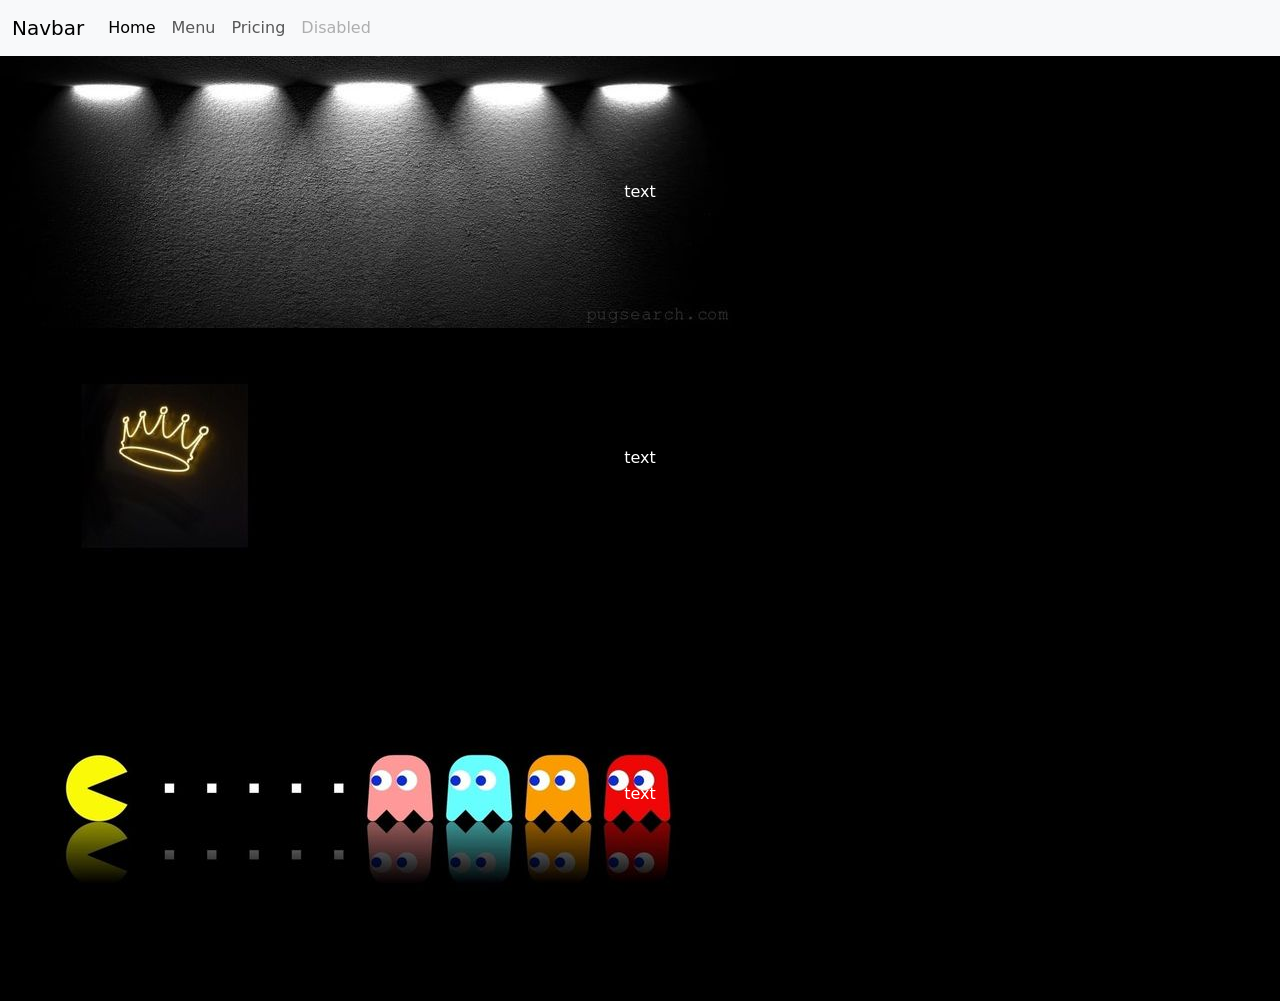
<file: index.html>
<!DOCTYPE html>
<html lang="en">
<head>
    <meta charset="UTF-8">
    <meta name="viewport" content="width=device-width, initial-scale=1.0">
    <link href="https://cdn.jsdelivr.net/npm/bootstrap@5.2.3/dist/css/bootstrap.min.css" rel="stylesheet" integrity="sha384-rbsA2VBKQhggwzxH7pPCaAqO46MgnOM80zW1RWuH61DGLwZJEdK2Kadq2F9CUG65" crossorigin="anonymous">
    <script src="https://cdn.jsdelivr.net/npm/bootstrap@5.2.3/dist/js/bootstrap.bundle.min.js" integrity="sha384-kenU1KFdBIe4zVF0s0G1M5b4hcpxyD9F7jL+jjXkk+Q2h455rYXK/7HAuoJl+0I4" crossorigin="anonymous"></script>
    <script src="https://cdn.jsdelivr.net/npm/@popperjs/core@2.11.6/dist/umd/popper.min.js" integrity="sha384-oBqDVmMz9ATKxIep9tiCxS/Z9fNfEXiDAYTujMAeBAsjFuCZSmKbSSUnQlmh/jp3" crossorigin="anonymous"></script>
    <script src="https://cdn.jsdelivr.net/npm/bootstrap@5.2.3/dist/js/bootstrap.min.js" integrity="sha384-cuYeSxntonz0PPNlHhBs68uyIAVpIIOZZ5JqeqvYYIcEL727kskC66kF92t6Xl2V" crossorigin="anonymous"></script>
    <link rel="stylesheet" href="./css/index.css">
    <title>Home</title>
</head>
<body>
    <main>
        <div id="navbar"></div>
        <div class="position-relative">
            <img src="./images/image07.jpeg" alt="">
            <p  class="position-absolute top-50 start-50 translate-middle">text</p>
        </div>
        <div class="position-relative">
            <img src="./images/image05.jpeg" alt="">
            <p  class="position-absolute top-50 start-50 translate-middle">text</p>
        </div>
        <div class="position-relative">
            <img src="./images/image06.jpeg" alt="">
            <p  class="position-absolute top-50 start-50 translate-middle">text</p>
        </div>
        
    </main>

    <script src="./js/navbar.js"></script>
</body>
</html>
</file>
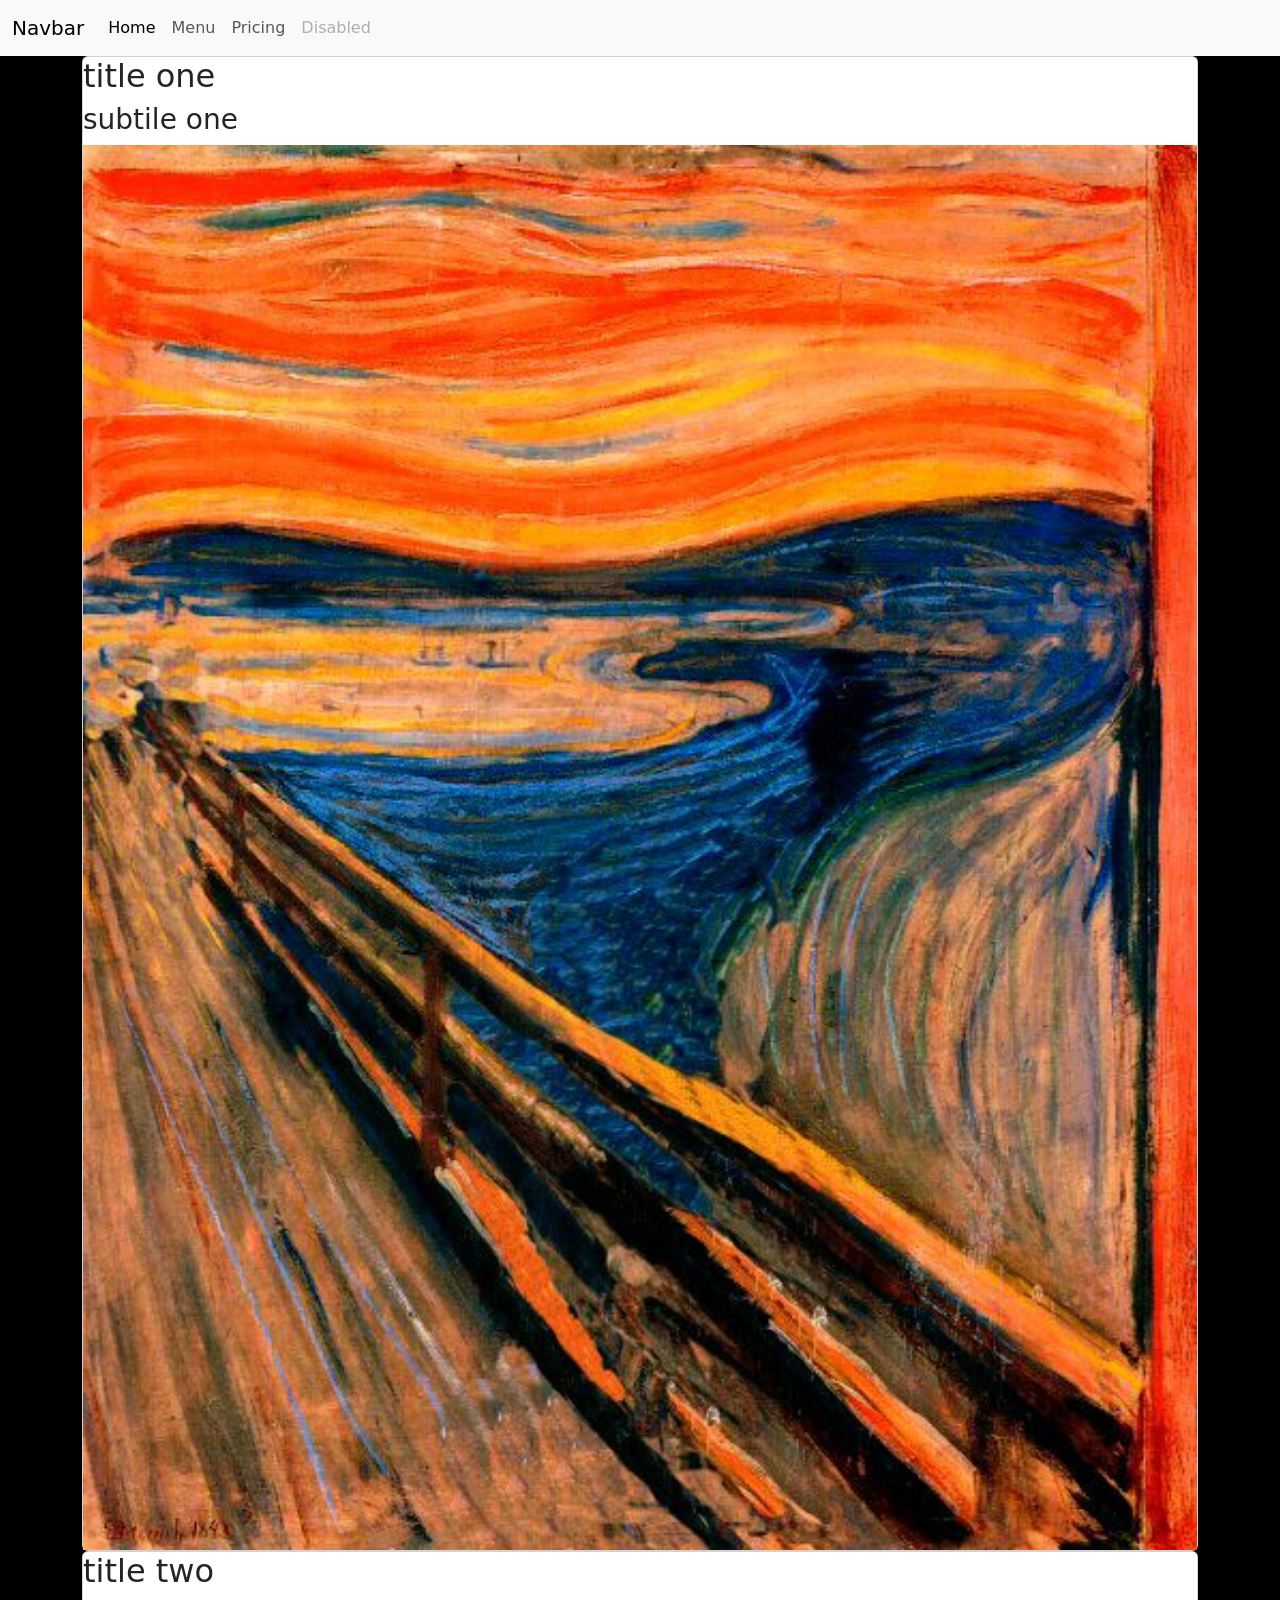
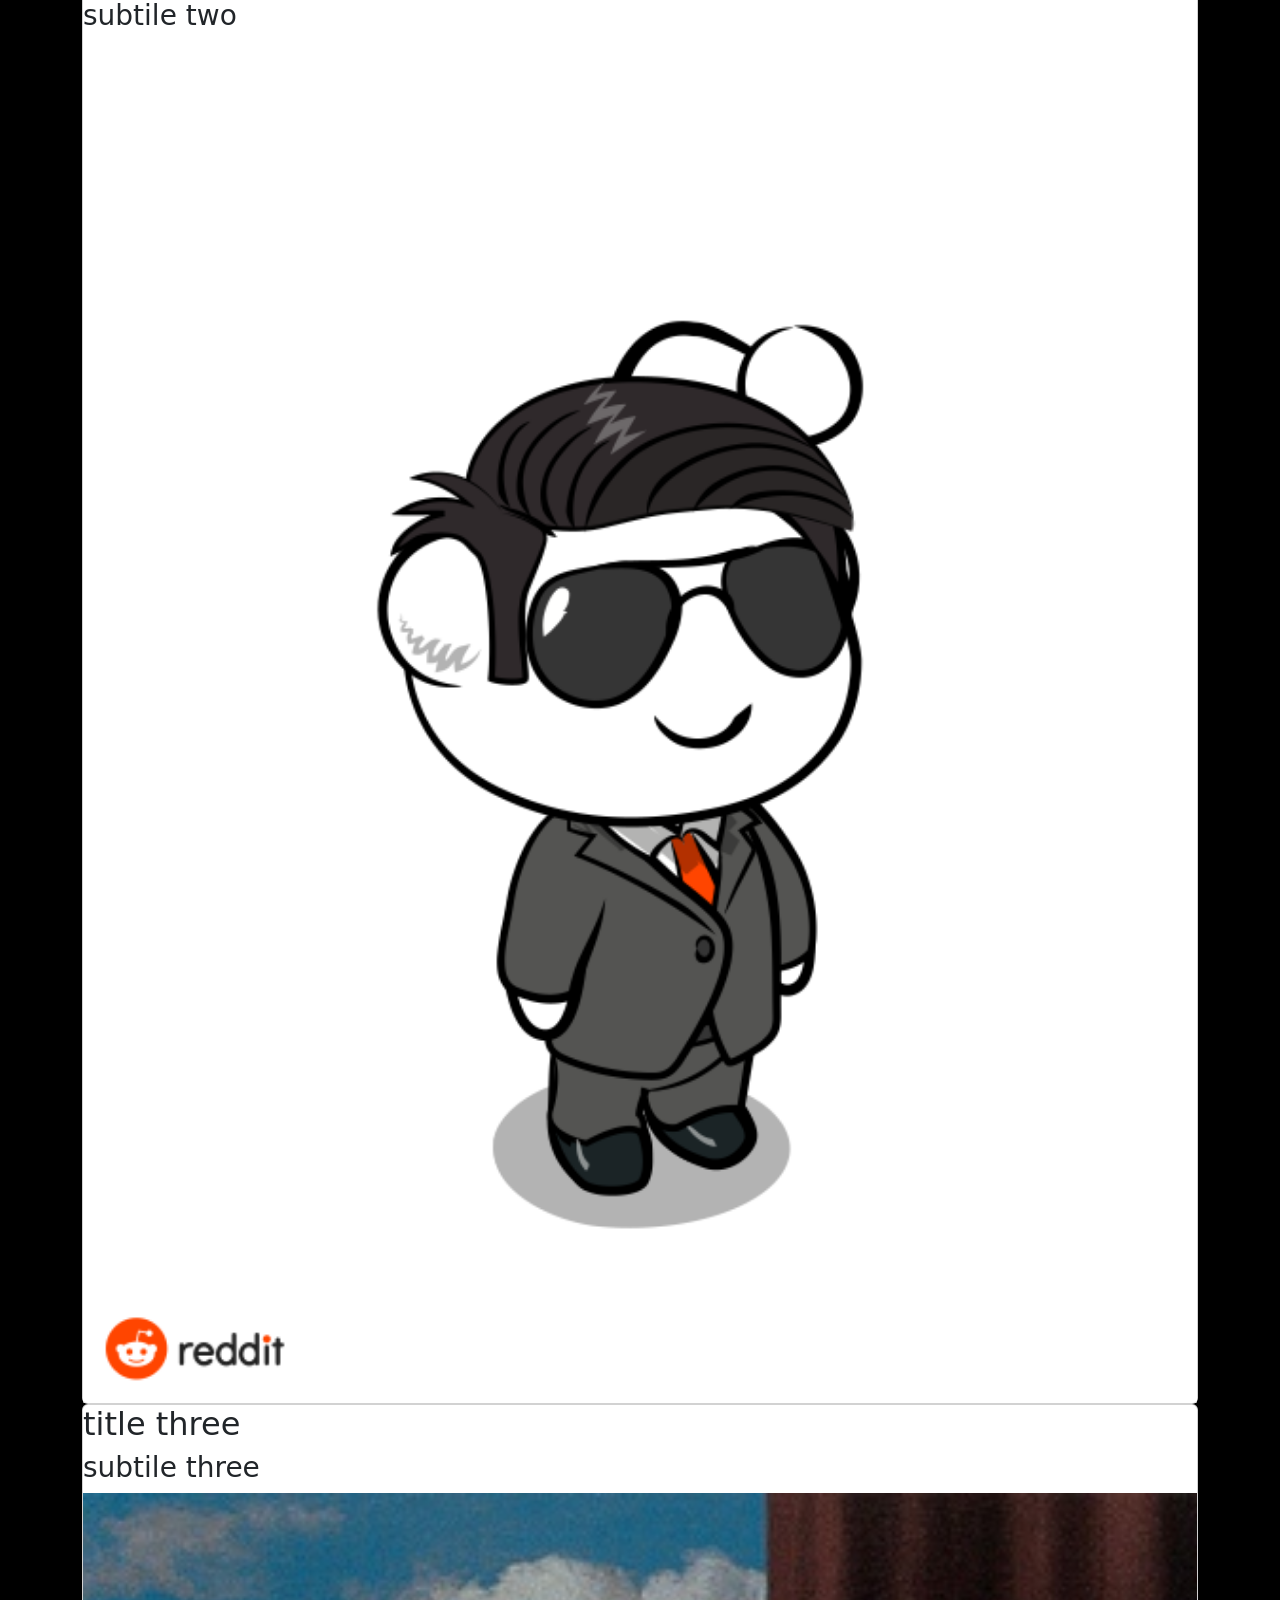
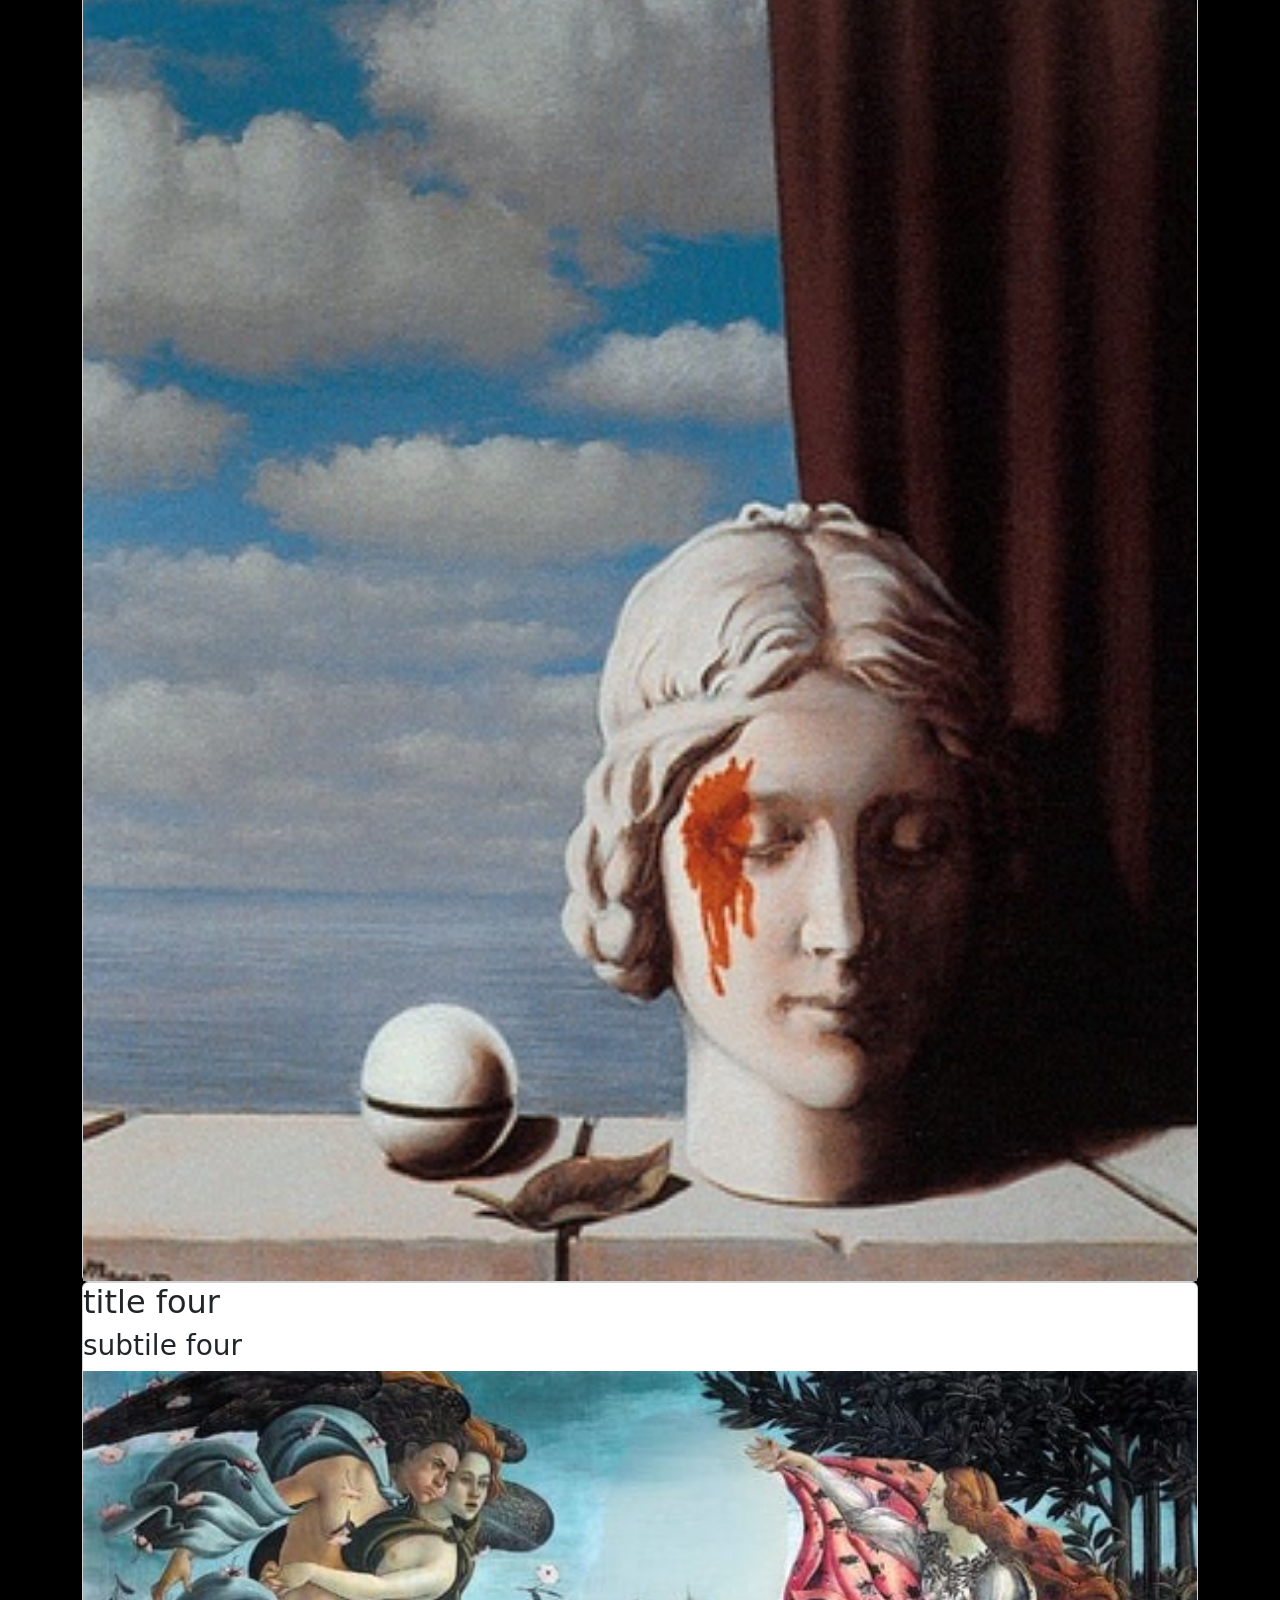
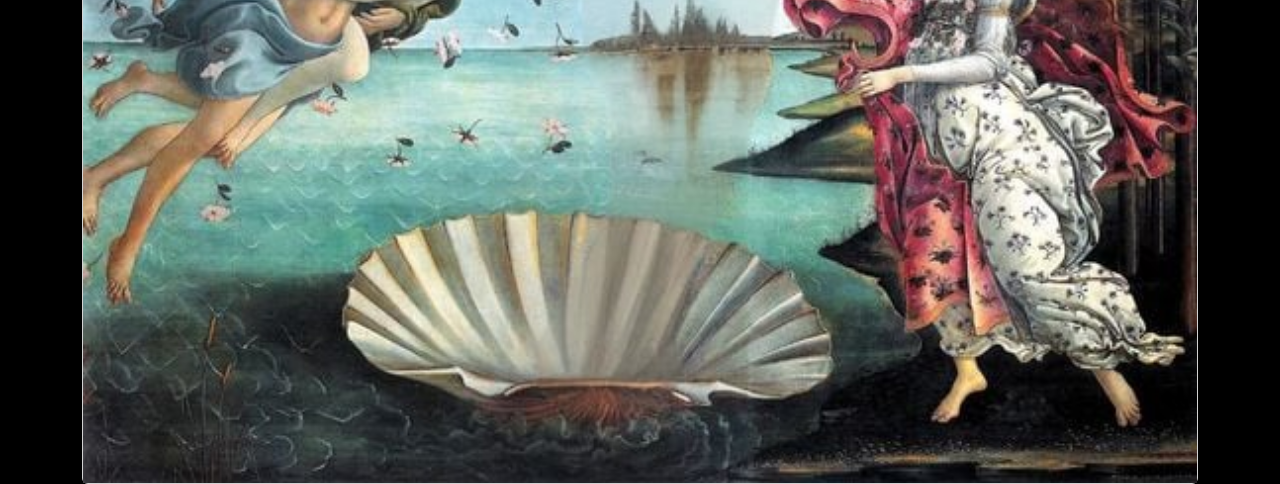
<file: menu.html>
<!DOCTYPE html>
<html lang="en">
<head>
    <meta charset="UTF-8">
    <meta name="viewport" content="width=device-width, initial-scale=1.0">
    <link href="https://cdn.jsdelivr.net/npm/bootstrap@5.2.3/dist/css/bootstrap.min.css" rel="stylesheet" integrity="sha384-rbsA2VBKQhggwzxH7pPCaAqO46MgnOM80zW1RWuH61DGLwZJEdK2Kadq2F9CUG65" crossorigin="anonymous">
    <script src="https://cdn.jsdelivr.net/npm/bootstrap@5.2.3/dist/js/bootstrap.bundle.min.js" integrity="sha384-kenU1KFdBIe4zVF0s0G1M5b4hcpxyD9F7jL+jjXkk+Q2h455rYXK/7HAuoJl+0I4" crossorigin="anonymous"></script>
    <script src="https://cdn.jsdelivr.net/npm/@popperjs/core@2.11.6/dist/umd/popper.min.js" integrity="sha384-oBqDVmMz9ATKxIep9tiCxS/Z9fNfEXiDAYTujMAeBAsjFuCZSmKbSSUnQlmh/jp3" crossorigin="anonymous"></script>
    <script src="https://cdn.jsdelivr.net/npm/bootstrap@5.2.3/dist/js/bootstrap.min.js" integrity="sha384-cuYeSxntonz0PPNlHhBs68uyIAVpIIOZZ5JqeqvYYIcEL727kskC66kF92t6Xl2V" crossorigin="anonymous"></script>
    <link rel="stylesheet" href="./css/index.css">
    <title>menu</title>
</head>
<body>
    <main>
        <div id="navbar"></div>
        <div class="container">
            <div id="cards" class="d-flex flex-column">
            </div>
        </div>
    </main>

    <script src="./js/navbar.js"></script>
    <script src="./js/cards.js"></script>
</body>
</html>
</file>
<file: css/index.css>
body{
    background-color: black;
}

p{
    color:white;
}
</file>
